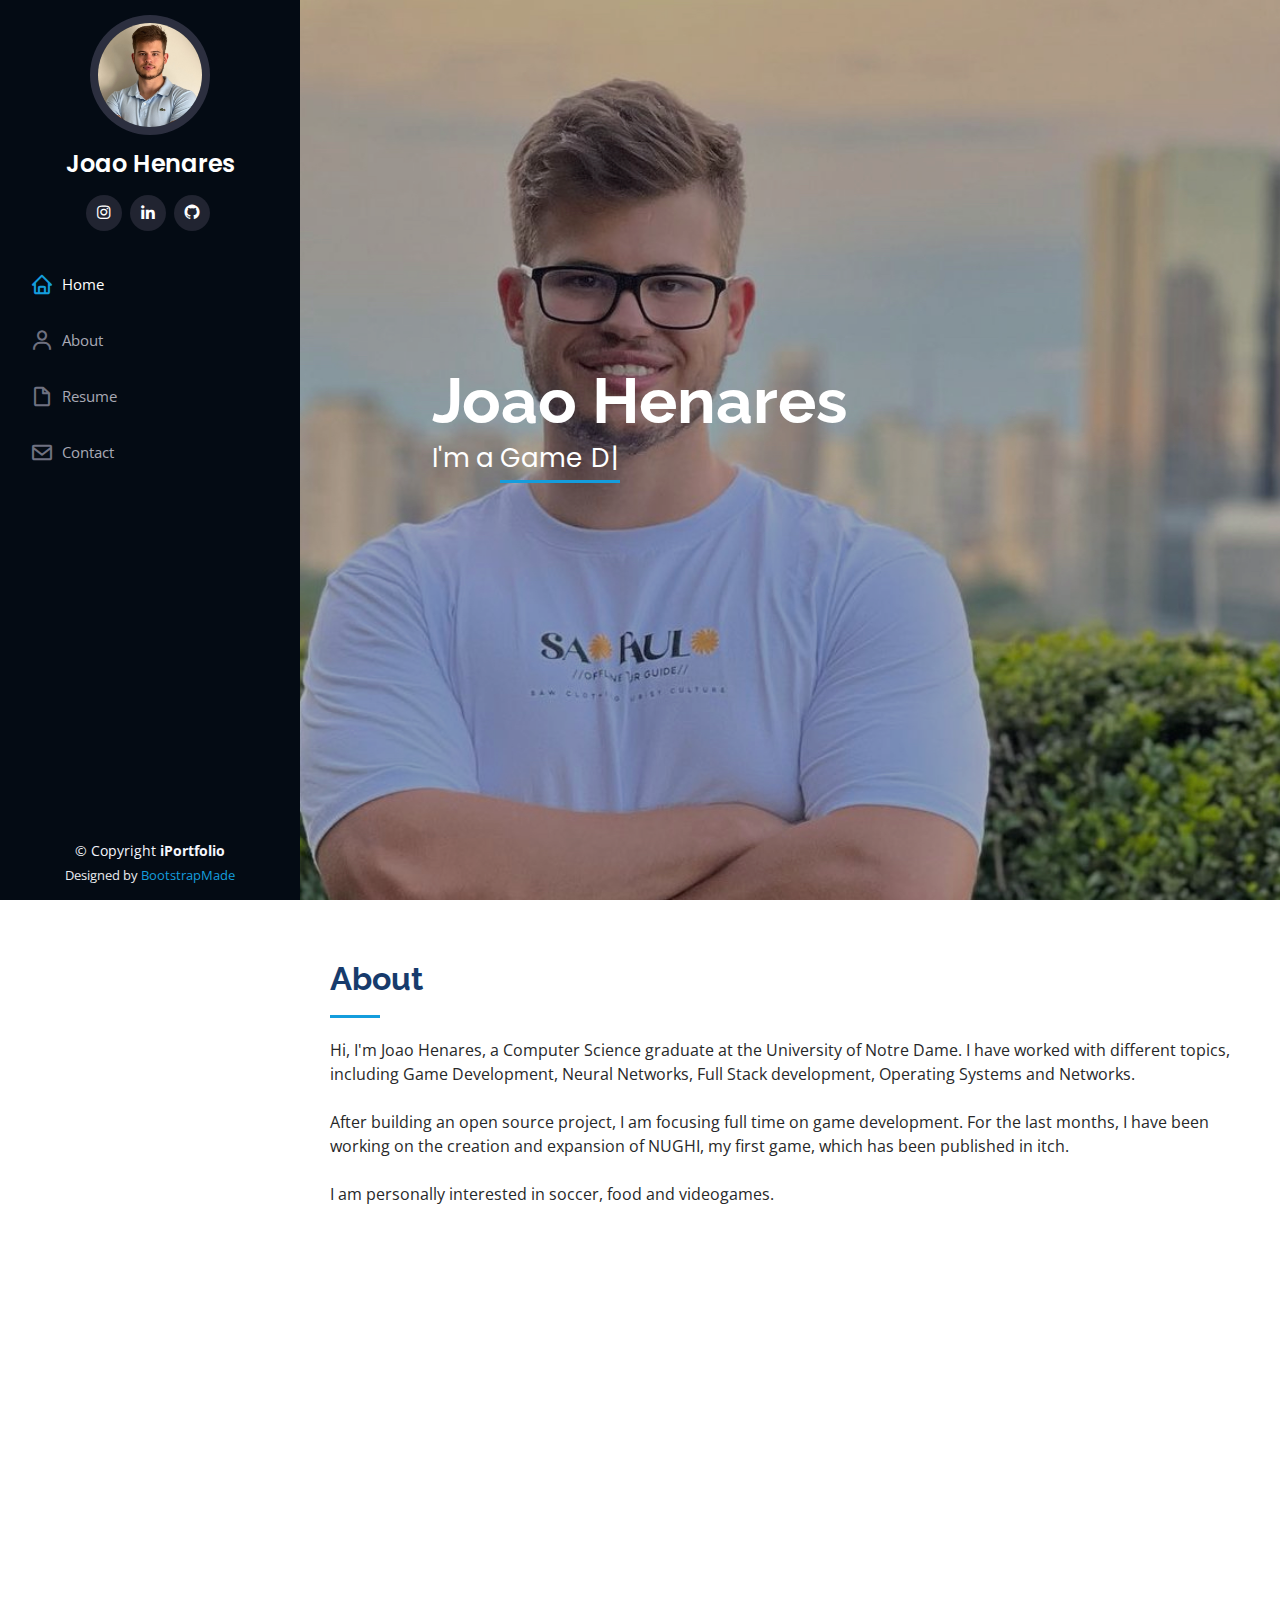
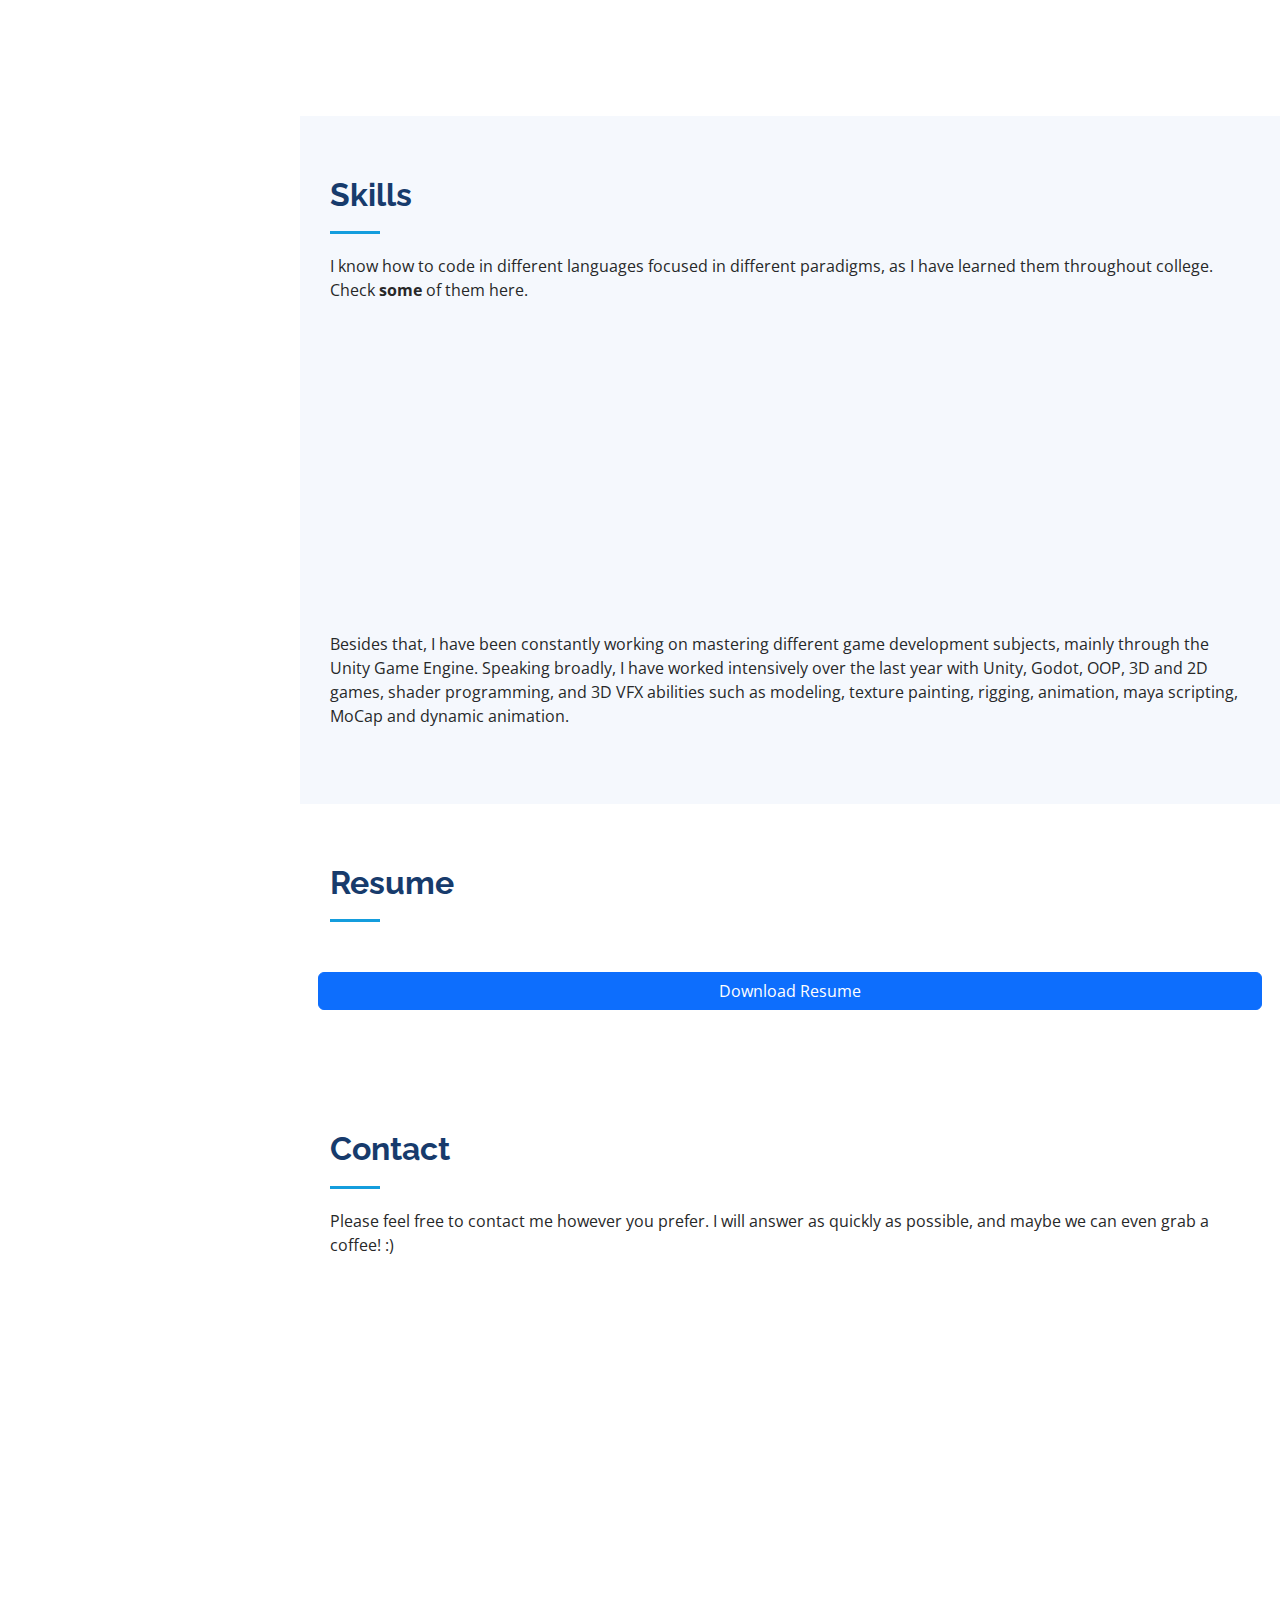
<file: index.html>
<!DOCTYPE html>
<html lang="en">
  <head>
    <meta charset="utf-8" />
    <meta content="width=device-width, initial-scale=1.0" name="viewport" />

    <title>Joao Henares Webpage</title>
    <meta content="" name="description" />
    <meta content="" name="keywords" />

    <!-- Favicons -->
    <link href="assets/img/favicon.png" rel="icon" />
    <link href="assets/img/apple-touch-icon.png" rel="apple-touch-icon" />

    <!-- Google Fonts -->
    <link
      href="https://fonts.googleapis.com/css?family=Open+Sans:300,300i,400,400i,600,600i,700,700i|Raleway:300,300i,400,400i,500,500i,600,600i,700,700i|Poppins:300,300i,400,400i,500,500i,600,600i,700,700i"
      rel="stylesheet"
    />

    <!-- Vendor CSS Files -->
    <link href="assets/vendor/aos/aos.css" rel="stylesheet" />
    <link
      href="assets/vendor/bootstrap/css/bootstrap.min.css"
      rel="stylesheet"
    />
    <link
      href="assets/vendor/bootstrap-icons/bootstrap-icons.css"
      rel="stylesheet"
    />
    <link href="assets/vendor/boxicons/css/boxicons.min.css" rel="stylesheet" />
    <link
      href="assets/vendor/glightbox/css/glightbox.min.css"
      rel="stylesheet"
    />
    <link href="assets/vendor/swiper/swiper-bundle.min.css" rel="stylesheet" />

    <!-- Template Main CSS File -->
    <link href="assets/css/style.css" rel="stylesheet" />

    <!-- =======================================================
  * Template Name: iPortfolio
  * Updated: Jan 09 2024 with Bootstrap v5.3.2
  * Template URL: https://bootstrapmade.com/iportfolio-bootstrap-portfolio-websites-template/
  * Author: BootstrapMade.com
  * License: https://bootstrapmade.com/license/
  ======================================================== -->
  </head>

  <body>
    <!-- ======= Mobile nav toggle button ======= -->
    <i class="bi bi-list mobile-nav-toggle d-xl-none"></i>

    <!-- ======= Header ======= -->
    <header id="header">
      <div class="d-flex flex-column">
        <div class="profile">
          <img
            src="assets/img/profile-img.jpeg"
            alt=""
            class="img-fluid rounded-circle"
          />
          <h1 class="text-light"><a href="index.html">Joao Henares</a></h1>
          <div class="social-links mt-3 text-center">
            <a href="https://www.instagram.com/jvphenares/" class="instagram"
              ><i class="bx bxl-instagram"></i
            ></a>
            <a
              href="https://www.linkedin.com/in/joao-henares-61083a1b4/"
              class="linkedin"
              ><i class="bx bxl-linkedin"></i
            ></a>
            <a href="https://github.com/jpireshe" class="github"
              ><i class="bx bxl-github"></i
            ></a>
          </div>
        </div>

        <nav id="navbar" class="nav-menu navbar">
          <ul>
            <li>
              <a href="#hero" class="nav-link scrollto active"
                ><i class="bx bx-home"></i> <span>Home</span></a
              >
            </li>
            <li>
              <a href="#about" class="nav-link scrollto"
                ><i class="bx bx-user"></i> <span>About</span></a
              >
            </li>
            <li>
              <a href="#resume" class="nav-link scrollto"
                ><i class="bx bx-file-blank"></i> <span>Resume</span></a
              >
            </li>
            <li>
              <a href="#contact" class="nav-link scrollto"
                ><i class="bx bx-envelope"></i> <span>Contact</span></a
              >
            </li>
          </ul>
        </nav>
        <!-- .nav-menu -->
      </div>
    </header>
    <!-- End Header -->

    <!-- ======= Hero Section ======= -->
    <section
      id="hero"
      class="d-flex flex-column justify-content-center align-items-center"
    >
      <div class="hero-container" data-aos="fade-in">
        <h1>Joao Henares</h1>
        <p>
          I'm a
          <span
            class="typed"
            data-typed-items="Game Developer, AI Engineer, Software Engineer, Full Stack Developer Computer Science grad"
          ></span>
        </p>
      </div>
    </section>
    <!-- End Hero -->

    <main id="main">
      <!-- ======= About Section ======= -->
      <section id="about" class="about">
        <div class="container">
          <div class="section-title">
            <h2>About</h2>
            <p>
              Hi, I'm Joao Henares, a Computer Science graduate at the University of Notre Dame. I have worked with different topics, 
              including Game Development, Neural Networks, Full Stack development, Operating Systems and Networks.
              <br /><br />
              After building an open source project, I am focusing full time on game development.
              For the last months, I have been working on the creation and expansion of NUGHI, my 
              first game, which has been published in itch.
              <br /><br />
              I am personally interested in soccer, food and videogames.
            </p>
          </div>

          <div class="row">
            <div class="col-lg-4" data-aos="fade-right">
              <img src="assets/img/profile-img.jpeg" class="img-fluid" alt="" />
            </div>
            <div class="col-lg-8 pt-4 pt-lg-0 content" data-aos="fade-left">
              <h3>Game Developer.</h3>
              <p class="fst-italic">
                I am very ecletic, and I have worked with several technologies
                and themes troughout my internships.
              </p>
              <div class="row">
                <div class="col-lg-6">
                  <ul>
                    <li>
                      <i class="bi bi-chevron-right"></i>
                      <strong>Birthday:</strong> <span>November 21, 2001</span>
                    </li>
                    <li>
                      <i class="bi bi-chevron-right"></i>
                      <strong>Website:</strong>
                      <span>jpireshe.github.io/portfolio</span>
                    </li>
                    <li>
                      <i class="bi bi-chevron-right"></i>
                      <strong>Phone (USA):</strong>
                      <span>+1 (574) 302-7080</span>
                    </li>
                    <li>
                      <i class="bi bi-chevron-right"></i>
                      <strong>Phone (Brazil):</strong>
                      <span>+55 (11) 95078-7808</span>
                    </li>
                    <li>
                      <i class="bi bi-chevron-right"></i>
                      <strong>Cities:</strong>
                      <span>South Bend, IN (USA) and São Paulo (Brazil).</span>
                    </li>
                  </ul>
                </div>
                <div class="col-lg-6">
                  <ul>
                    <li>
                      <i class="bi bi-chevron-right"></i> <strong>Age:</strong>
                      <span>22</span>
                    </li>
                    <li>
                      <i class="bi bi-chevron-right"></i>
                      <strong>Degree:</strong>
                      <span>B.S. Computer Science</span>
                    </li>
                    <li>
                      <i class="bi bi-chevron-right"></i>
                      <strong>Email:</strong>
                      <span>jvphenares@gmail.com</span>
                    </li>
                    <li>
                      <i class="bi bi-chevron-right"></i>
                      <strong>Freelance:</strong> <span>Available</span>
                    </li>
                  </ul>
                </div>
              </div>
              <p>
                After growing personally and technically in two internships, I
                decided to try my shot at my true passion: Game Development.
              </p>
            </div>
          </div>
        </div>
      </section>
      <!-- End About Section -->

      <!-- ======= Skills Section ======= -->
      <section id="skills" class="skills section-bg">
        <div class="container">
          <div class="section-title">
            <h2>Skills</h2>
            <p>
              I know how to code in different languages focused in different
              paradigms, as I have learned them throughout college. Check
              <b>some</b>
              of them here.
            </p>
          </div>

          <div class="row skills-content">
            <div class="col-lg-6" data-aos="fade-up">
              <div class="progress">
                <span class="skill">Python <i class="val">100%</i></span>
                <div class="progress-bar-wrap">
                  <div
                    class="progress-bar"
                    role="progressbar"
                    aria-valuenow="100"
                    aria-valuemin="0"
                    aria-valuemax="100"
                  ></div>
                </div>
              </div>

              <div class="progress">
                <span class="skill">HTML <i class="val">90%</i></span>
                <div class="progress-bar-wrap">
                  <div
                    class="progress-bar"
                    role="progressbar"
                    aria-valuenow="90"
                    aria-valuemin="0"
                    aria-valuemax="100"
                  ></div>
                </div>
              </div>

              <div class="progress">
                <span class="skill">CSS <i class="val">90%</i></span>
                <div class="progress-bar-wrap">
                  <div
                    class="progress-bar"
                    role="progressbar"
                    aria-valuenow="90"
                    aria-valuemin="0"
                    aria-valuemax="100"
                  ></div>
                </div>
              </div>

              <div class="progress">
                <span class="skill">JavaScript <i class="val">80%</i></span>
                <div class="progress-bar-wrap">
                  <div
                    class="progress-bar"
                    role="progressbar"
                    aria-valuenow="80"
                    aria-valuemin="0"
                    aria-valuemax="100"
                  ></div>
                </div>
              </div>

              <div class="progress">
                <span class="skill">Typescript <i class="val">85%</i></span>
                <div class="progress-bar-wrap">
                  <div
                    class="progress-bar"
                    role="progressbar"
                    aria-valuenow="85"
                    aria-valuemin="0"
                    aria-valuemax="100"
                  ></div>
                </div>
              </div>
            </div>

            <div class="col-lg-6" data-aos="fade-up" data-aos-delay="100">
              <div class="progress">
                <span class="skill">C <i class="val">100%</i></span>
                <div class="progress-bar-wrap">
                  <div
                    class="progress-bar"
                    role="progressbar"
                    aria-valuenow="100"
                    aria-valuemin="0"
                    aria-valuemax="100"
                  ></div>
                </div>
              </div>

              <div class="progress">
                <span class="skill">Golang <i class="val">95%</i></span>
                <div class="progress-bar-wrap">
                  <div
                    class="progress-bar"
                    role="progressbar"
                    aria-valuenow="95"
                    aria-valuemin="0"
                    aria-valuemax="100"
                  ></div>
                </div>
              </div>

              <div class="progress">
                <span class="skill">C++ <i class="val">80%</i></span>
                <div class="progress-bar-wrap">
                  <div
                    class="progress-bar"
                    role="progressbar"
                    aria-valuenow="80"
                    aria-valuemin="0"
                    aria-valuemax="100"
                  ></div>
                </div>
              </div>

              <div class="progress">
                <span class="skill">C# <i class="val">70%</i></span>
                <div class="progress-bar-wrap">
                  <div
                    class="progress-bar"
                    role="progressbar"
                    aria-valuenow="70"
                    aria-valuemin="0"
                    aria-valuemax="100"
                  ></div>
                </div>
              </div>

              <div class="progress">
                <span class="skill">SQL <i class="val">90%</i></span>
                <div class="progress-bar-wrap">
                  <div
                    class="progress-bar"
                    role="progressbar"
                    aria-valuenow="90"
                    aria-valuemin="0"
                    aria-valuemax="100"
                  ></div>
                </div>
              </div>
            </div>
          </div>

          <p>
            Besides that, I have been constantly working on mastering different game development subjects, mainly through the Unity
            Game Engine. 

            Speaking broadly, I have worked intensively over the last year with Unity, Godot, OOP, 3D and 2D games, shader programming, 
            and 3D VFX abilities such as modeling, texture painting, rigging, animation, maya scripting, MoCap and dynamic animation. 
          </p>
        </div>
      </section>
      <!-- End Skills Section -->

      <!-- ======= Resume Section ======= -->
      <section id="resume" class="resume">
        <div class="container">
          <div class="section-title">
            <h2>Resume</h2>
          </div>

          <div class="row">
            <a
              href="resume.pdf"
              class="btn btn-primary"
              >Download Resume
              </a
            >
          </div>
        </div>
      </section>
      <!-- End Resume Section -->

      <!-- ======= Contact Section ======= -->
      <section id="contact" class="contact">
        <div class="container">
          <div class="section-title">
            <h2>Contact</h2>
            <p>
              Please feel free to contact me however you prefer. I will answer
              as quickly as possible, and maybe we can even grab a coffee! :)
            </p>
          </div>

          <div class="row" data-aos="fade-in">
            <div class="col-lg-5 d-flex align-items-stretch">
              <div class="info">
                <div class="address">
                  <i class="bi bi-geo-alt"></i>
                  <h4>Location:</h4>
                  <p>100 Duncan Student Center, Notre Dame, IN 46556</p>
                </div>

                <div class="email">
                  <i class="bi bi-envelope"></i>
                  <h4>Email:</h4>
                  <p>jvphenares@gmail.com</p>
                </div>

                <div class="phone">
                  <i class="bi bi-phone"></i>
                  <h4>Call:</h4>
                  <p>+1 (574) 302-7080 (USA)</p>
                  <p>+55 (11) 95078-7808 (Brazil)</p>
                </div>

                <iframe
                  src="https://maps.google.com/maps?width=100%25&amp;height=600&amp;hl=en&amp;q=100%20Duncan%20Student%20Center+(Joao%20Henares)&amp;t=&amp;z=14&amp;ie=UTF8&amp;iwloc=B&amp;output=embed"
                  frameborder="0"
                  style="border: 0; width: 100%; height: 290px"
                  allowfullscreen
                ></iframe>
              </div>
            </div>
          </div>
        </div>
      </section>
      <!-- End Contact Section -->
    </main>
    <!-- End #main -->

    <!-- ======= Footer ======= -->
    <footer id="footer">
      <div class="container">
        <div class="copyright">
          &copy; Copyright <strong><span>iPortfolio</span></strong>
        </div>
        <div class="credits">
          <!-- All the links in the footer should remain intact. -->
          <!-- You can delete the links only if you purchased the pro version. -->
          <!-- Licensing information: https://bootstrapmade.com/license/ -->
          <!-- Purchase the pro version with working PHP/AJAX contact form: https://bootstrapmade.com/iportfolio-bootstrap-portfolio-websites-template/ -->
          Designed by <a href="https://bootstrapmade.com/">BootstrapMade</a>
        </div>
      </div>
    </footer>
    <!-- End  Footer -->

    <a
      href="#"
      class="back-to-top d-flex align-items-center justify-content-center"
      ><i class="bi bi-arrow-up-short"></i
    ></a>

    <!-- Vendor JS Files -->
    <script src="assets/vendor/purecounter/purecounter_vanilla.js"></script>
    <script src="assets/vendor/aos/aos.js"></script>
    <script src="assets/vendor/bootstrap/js/bootstrap.bundle.min.js"></script>
    <script src="assets/vendor/glightbox/js/glightbox.min.js"></script>
    <script src="assets/vendor/isotope-layout/isotope.pkgd.min.js"></script>
    <script src="assets/vendor/swiper/swiper-bundle.min.js"></script>
    <script src="assets/vendor/typed.js/typed.umd.js"></script>
    <script src="assets/vendor/waypoints/noframework.waypoints.js"></script>
    <script src="assets/vendor/php-email-form/validate.js"></script>

    <!-- Template Main JS File -->
    <script src="assets/js/main.js"></script>
  </body>
</html>
</file>
<file: assets/css/style.css>
/**
* Template Name: iPortfolio
* Updated: Jan 09 2024 with Bootstrap v5.3.2
* Template URL: https://bootstrapmade.com/iportfolio-bootstrap-portfolio-websites-template/
* Author: BootstrapMade.com
* License: https://bootstrapmade.com/license/
*/

/*--------------------------------------------------------------
# General
--------------------------------------------------------------*/
body {
  font-family: "Open Sans", sans-serif;
  color: #272829;
}

a {
  color: #149ddd;
  text-decoration: none;
}

a:hover {
  color: #37b3ed;
  text-decoration: none;
}

h1,
h2,
h3,
h4,
h5,
h6 {
  font-family: "Raleway", sans-serif;
}

/*--------------------------------------------------------------
# Back to top button
--------------------------------------------------------------*/
.back-to-top {
  position: fixed;
  visibility: hidden;
  opacity: 0;
  right: 15px;
  bottom: 15px;
  z-index: 996;
  background: #149ddd;
  width: 40px;
  height: 40px;
  border-radius: 50px;
  transition: all 0.4s;
}

.back-to-top i {
  font-size: 28px;
  color: #fff;
  line-height: 0;
}

.back-to-top:hover {
  background: #2eafec;
  color: #fff;
}

.back-to-top.active {
  visibility: visible;
  opacity: 1;
}

/*--------------------------------------------------------------
# Header
--------------------------------------------------------------*/
#header {
  position: fixed;
  top: 0;
  left: 0;
  bottom: 0;
  width: 300px;
  transition: all ease-in-out 0.5s;
  z-index: 9997;
  transition: all 0.5s;
  padding: 0 15px;
  background: #040b14;
  overflow-y: auto;
}

#header .profile img {
  margin: 15px auto;
  display: block;
  width: 120px;
  border: 8px solid #2c2f3f;
}

#header .profile h1 {
  font-size: 24px;
  margin: 0;
  padding: 0;
  font-weight: 600;
  -moz-text-align-last: center;
  text-align-last: center;
  font-family: "Poppins", sans-serif;
}

#header .profile h1 a,
#header .profile h1 a:hover {
  color: #fff;
  text-decoration: none;
}

#header .profile .social-links a {
  font-size: 18px;
  display: inline-block;
  background: #212431;
  color: #fff;
  line-height: 1;
  padding: 8px 0;
  margin-right: 4px;
  border-radius: 50%;
  text-align: center;
  width: 36px;
  height: 36px;
  transition: 0.3s;
}

#header .profile .social-links a:hover {
  background: #149ddd;
  color: #fff;
  text-decoration: none;
}

#main {
  margin-left: 300px;
}

.container,
.container-fluid {
  padding-left: 30px;
  padding-right: 30px;
}

@media (max-width: 1199px) {
  #header {
    left: -300px;
  }

  #main {
    margin-left: 0;
  }

  .container,
  .container-fluid {
    padding-left: 12px;
    padding-right: 12px;
  }
}

/*--------------------------------------------------------------
# Navigation Menu
--------------------------------------------------------------*/
/* Desktop Navigation */
.nav-menu {
  padding: 30px 0 0 0;
}

.nav-menu * {
  margin: 0;
  padding: 0;
  list-style: none;
}

.nav-menu>ul>li {
  position: relative;
  white-space: nowrap;
}

.nav-menu a,
.nav-menu a:focus {
  display: flex;
  align-items: center;
  color: #a8a9b4;
  padding: 12px 15px;
  margin-bottom: 8px;
  transition: 0.3s;
  font-size: 15px;
}

.nav-menu a i,
.nav-menu a:focus i {
  font-size: 24px;
  padding-right: 8px;
  color: #6f7180;
}

.nav-menu a:hover,
.nav-menu .active,
.nav-menu .active:focus,
.nav-menu li:hover>a {
  text-decoration: none;
  color: #fff;
}

.nav-menu a:hover i,
.nav-menu .active i,
.nav-menu .active:focus i,
.nav-menu li:hover>a i {
  color: #149ddd;
}

/* Mobile Navigation */
.mobile-nav-toggle {
  position: fixed;
  right: 15px;
  top: 15px;
  z-index: 9998;
  border: 0;
  font-size: 24px;
  transition: all 0.4s;
  outline: none !important;
  background-color: #149ddd;
  color: #fff;
  width: 40px;
  height: 40px;
  display: inline-flex;
  align-items: center;
  justify-content: center;
  line-height: 0;
  border-radius: 50px;
  cursor: pointer;
}

.mobile-nav-active {
  overflow: hidden;
}

.mobile-nav-active #header {
  left: 0;
}

/*--------------------------------------------------------------
# Hero Section
--------------------------------------------------------------*/
#hero {
  width: 100%;
  height: 100vh;
  background: url("../img/hero-bg.jpg") top center;
  background-size: cover;
}

#hero:before {
  content: "";
  background: rgba(5, 13, 24, 0.3);
  position: absolute;
  bottom: 0;
  top: 0;
  left: 0;
  right: 0;
  z-index: 1;
}

#hero .hero-container {
  position: relative;
  z-index: 2;
  min-width: 300px;
}

#hero h1 {
  margin: 0 0 10px 0;
  font-size: 64px;
  font-weight: 700;
  line-height: 56px;
  color: #fff;
}

#hero p {
  color: #fff;
  margin-bottom: 50px;
  font-size: 26px;
  font-family: "Poppins", sans-serif;
}

#hero p span {
  color: #fff;
  padding-bottom: 4px;
  letter-spacing: 1px;
  border-bottom: 3px solid #149ddd;
}

@media (min-width: 1024px) {
  #hero {
    background-attachment: fixed;
  }
}

@media (max-width: 768px) {
  #hero h1 {
    font-size: 28px;
    line-height: 36px;
  }

  #hero h2 {
    font-size: 18px;
    line-height: 24px;
    margin-bottom: 30px;
  }
}

/*--------------------------------------------------------------
# Sections General
--------------------------------------------------------------*/
section {
  padding: 60px 0;
  overflow: hidden;
}

.section-bg {
  background: #f5f8fd;
}

.section-title {
  padding-bottom: 30px;
}

.section-title h2 {
  font-size: 32px;
  font-weight: bold;
  margin-bottom: 20px;
  padding-bottom: 20px;
  position: relative;
  color: #173b6c;
}

.section-title h2::after {
  content: "";
  position: absolute;
  display: block;
  width: 50px;
  height: 3px;
  background: #149ddd;
  bottom: 0;
  left: 0;
}

.section-title p {
  margin-bottom: 0;
}

/*--------------------------------------------------------------
# About
--------------------------------------------------------------*/
.about .content h3 {
  font-weight: 700;
  font-size: 26px;
  color: #173b6c;
}

.about .content ul {
  list-style: none;
  padding: 0;
}

.about .content ul li {
  margin-bottom: 20px;
  display: flex;
  align-items: center;
}

.about .content ul strong {
  margin-right: 10px;
}

.about .content ul i {
  font-size: 16px;
  margin-right: 5px;
  color: #149ddd;
  line-height: 0;
}

.about .content p:last-child {
  margin-bottom: 0;
}

/*--------------------------------------------------------------
# Facts
--------------------------------------------------------------*/
.facts {
  padding-bottom: 30px;
}

.facts .count-box {
  padding: 30px;
  width: 100%;
}

.facts .count-box i {
  display: block;
  font-size: 44px;
  color: #149ddd;
  float: left;
  line-height: 0;
}

.facts .count-box span {
  font-size: 48px;
  line-height: 40px;
  display: block;
  font-weight: 700;
  color: #050d18;
  margin-left: 60px;
}

.facts .count-box p {
  padding: 15px 0 0 0;
  margin: 0 0 0 60px;
  font-family: "Raleway", sans-serif;
  font-size: 14px;
  color: #122f57;
}

.facts .count-box a {
  font-weight: 600;
  display: block;
  margin-top: 20px;
  color: #122f57;
  font-size: 15px;
  font-family: "Poppins", sans-serif;
  transition: ease-in-out 0.3s;
}

.facts .count-box a:hover {
  color: #1f5297;
}

/*--------------------------------------------------------------
# Akills
--------------------------------------------------------------*/
.skills .progress {
  height: 60px;
  display: block;
  background: none;
  border-radius: 0;
}

.skills .progress .skill {
  padding: 0;
  margin: 0 0 6px 0;
  text-transform: uppercase;
  display: block;
  font-weight: 600;
  font-family: "Poppins", sans-serif;
  color: #050d18;
}

.skills .progress .skill .val {
  float: right;
  font-style: normal;
}

.skills .progress-bar-wrap {
  background: #dce8f8;
  height: 10px;
}

.skills .progress-bar {
  width: 1px;
  height: 10px;
  transition: 0.9s;
  background-color: #149ddd;
}

/*--------------------------------------------------------------
# Resume
--------------------------------------------------------------*/
.resume .resume-title {
  font-size: 26px;
  font-weight: 700;
  margin-top: 20px;
  margin-bottom: 20px;
  color: #050d18;
}

.resume .resume-item {
  padding: 0 0 20px 20px;
  margin-top: -2px;
  border-left: 2px solid #1f5297;
  position: relative;
}

.resume .resume-item h4 {
  line-height: 18px;
  font-size: 18px;
  font-weight: 600;
  text-transform: uppercase;
  font-family: "Poppins", sans-serif;
  color: #050d18;
  margin-bottom: 10px;
}

.resume .resume-item h5 {
  font-size: 16px;
  background: #e4edf9;
  padding: 5px 15px;
  display: inline-block;
  font-weight: 600;
  margin-bottom: 10px;
}

.resume .resume-item ul {
  padding-left: 20px;
}

.resume .resume-item ul li {
  padding-bottom: 10px;
}

.resume .resume-item:last-child {
  padding-bottom: 0;
}

.resume .resume-item::before {
  content: "";
  position: absolute;
  width: 16px;
  height: 16px;
  border-radius: 50px;
  left: -9px;
  top: 0;
  background: #fff;
  border: 2px solid #1f5297;
}

/*--------------------------------------------------------------
# Portfolio
--------------------------------------------------------------*/
.portfolio .portfolio-item {
  margin-bottom: 30px;
}

.portfolio #portfolio-flters {
  padding: 0;
  margin: 0 auto 35px auto;
  list-style: none;
  text-align: center;
  background: #fff;
  border-radius: 50px;
  padding: 2px 15px;
}

.portfolio #portfolio-flters li {
  cursor: pointer;
  display: inline-block;
  padding: 10px 15px 8px 15px;
  font-size: 14px;
  font-weight: 600;
  line-height: 1;
  text-transform: uppercase;
  color: #272829;
  margin-bottom: 5px;
  transition: all 0.3s ease-in-out;
}

.portfolio #portfolio-flters li:hover,
.portfolio #portfolio-flters li.filter-active {
  color: #149ddd;
}

.portfolio #portfolio-flters li:last-child {
  margin-right: 0;
}

.portfolio .portfolio-wrap {
  transition: 0.3s;
  position: relative;
  overflow: hidden;
  z-index: 1;
}

.portfolio .portfolio-wrap::before {
  content: "";
  background: rgba(255, 255, 255, 0.5);
  position: absolute;
  left: 0;
  right: 0;
  top: 0;
  bottom: 0;
  transition: all ease-in-out 0.3s;
  z-index: 2;
  opacity: 0;
}

.portfolio .portfolio-wrap .portfolio-links {
  opacity: 1;
  left: 0;
  right: 0;
  bottom: -60px;
  z-index: 3;
  position: absolute;
  transition: all ease-in-out 0.3s;
  display: flex;
  justify-content: center;
}

.portfolio .portfolio-wrap .portfolio-links a {
  color: #fff;
  font-size: 28px;
  text-align: center;
  background: rgba(20, 157, 221, 0.75);
  transition: 0.3s;
  width: 50%;
}

.portfolio .portfolio-wrap .portfolio-links a:hover {
  background: rgba(20, 157, 221, 0.95);
}

.portfolio .portfolio-wrap .portfolio-links a+a {
  border-left: 1px solid #37b3ed;
}

.portfolio .portfolio-wrap:hover::before {
  top: 0;
  left: 0;
  right: 0;
  bottom: 0;
  opacity: 1;
}

.portfolio .portfolio-wrap:hover .portfolio-links {
  opacity: 1;
  bottom: 0;
}

/*--------------------------------------------------------------
# Portfolio Details
--------------------------------------------------------------*/
.portfolio-details {
  padding-top: 40px;
}

.portfolio-details .portfolio-details-slider img {
  width: 100%;
}

.portfolio-details .portfolio-details-slider .swiper-pagination {
  margin-top: 20px;
  position: relative;
}

.portfolio-details .portfolio-details-slider .swiper-pagination .swiper-pagination-bullet {
  width: 12px;
  height: 12px;
  background-color: #fff;
  opacity: 1;
  border: 1px solid #149ddd;
}

.portfolio-details .portfolio-details-slider .swiper-pagination .swiper-pagination-bullet-active {
  background-color: #149ddd;
}

.portfolio-details .portfolio-info {
  padding: 30px;
  box-shadow: 0px 0 30px rgba(5, 13, 24, 0.08);
}

.portfolio-details .portfolio-info h3 {
  font-size: 22px;
  font-weight: 700;
  margin-bottom: 20px;
  padding-bottom: 20px;
  border-bottom: 1px solid #eee;
}

.portfolio-details .portfolio-info ul {
  list-style: none;
  padding: 0;
  font-size: 15px;
}

.portfolio-details .portfolio-info ul li+li {
  margin-top: 10px;
}

.portfolio-details .portfolio-description {
  padding-top: 30px;
}

.portfolio-details .portfolio-description h2 {
  font-size: 26px;
  font-weight: 700;
  margin-bottom: 20px;
}

.portfolio-details .portfolio-description p {
  padding: 0;
}

/*--------------------------------------------------------------
# Services
--------------------------------------------------------------*/
.services .icon-box {
  margin-bottom: 20px;
}

.services .icon {
  float: left;
  display: flex;
  align-items: center;
  justify-content: center;
  width: 54px;
  height: 54px;
  background: #149ddd;
  border-radius: 50%;
  transition: 0.5s;
  border: 1px solid #149ddd;
}

.services .icon i {
  color: #fff;
  font-size: 24px;
  line-height: 0;
}

.services .icon-box:hover .icon {
  background: #fff;
}

.services .icon-box:hover .icon i {
  color: #149ddd;
}

.services .title {
  margin-left: 80px;
  font-weight: 700;
  margin-bottom: 15px;
  font-size: 18px;
}

.services .title a {
  color: #343a40;
}

.services .title a:hover {
  color: #149ddd;
}

.services .description {
  margin-left: 80px;
  line-height: 24px;
  font-size: 14px;
}

/*--------------------------------------------------------------
# Testimonials
--------------------------------------------------------------*/
.testimonials .testimonials-carousel,
.testimonials .testimonials-slider {
  overflow: hidden;
}

.testimonials .testimonial-item {
  box-sizing: content-box;
  text-align: center;
  min-height: 320px;
}

.testimonials .testimonial-item .testimonial-img {
  width: 90px;
  border-radius: 50%;
  margin: 0 auto;
}

.testimonials .testimonial-item h3 {
  font-size: 18px;
  font-weight: bold;
  margin: 10px 0 5px 0;
  color: #111;
}

.testimonials .testimonial-item h4 {
  font-size: 14px;
  color: #999;
  margin: 0;
}

.testimonials .testimonial-item .quote-icon-left,
.testimonials .testimonial-item .quote-icon-right {
  color: #c3e8fa;
  font-size: 26px;
}

.testimonials .testimonial-item .quote-icon-left {
  display: inline-block;
  left: -5px;
  position: relative;
}

.testimonials .testimonial-item .quote-icon-right {
  display: inline-block;
  right: -5px;
  position: relative;
  top: 10px;
}

.testimonials .testimonial-item p {
  font-style: italic;
  margin: 0 15px 15px 15px;
  padding: 20px;
  background: #fff;
  position: relative;
  margin-bottom: 35px;
  border-radius: 6px;
  box-shadow: 0px 2px 15px rgba(0, 0, 0, 0.1);
}

.testimonials .testimonial-item p::after {
  content: "";
  width: 0;
  height: 0;
  border-top: 20px solid #fff;
  border-right: 20px solid transparent;
  border-left: 20px solid transparent;
  position: absolute;
  bottom: -20px;
  left: calc(50% - 20px);
}

.testimonials .swiper-pagination {
  margin-top: 20px;
  position: relative;
}

.testimonials .swiper-pagination .swiper-pagination-bullet {
  width: 12px;
  height: 12px;
  background-color: #fff;
  opacity: 1;
  border: 1px solid #149ddd;
}

.testimonials .swiper-pagination .swiper-pagination-bullet-active {
  background-color: #149ddd;
}

/*--------------------------------------------------------------
# Contact
--------------------------------------------------------------*/
.contact {
  padding-bottom: 130px;
}

.contact .info {
  padding: 30px;
  background: #fff;
  width: 100%;
  box-shadow: 0 0 24px 0 rgba(0, 0, 0, 0.12);
}

.contact .info i {
  font-size: 20px;
  color: #149ddd;
  float: left;
  width: 44px;
  height: 44px;
  background: #dff3fc;
  display: flex;
  justify-content: center;
  align-items: center;
  border-radius: 50px;
  transition: all 0.3s ease-in-out;
}

.contact .info h4 {
  padding: 0 0 0 60px;
  font-size: 22px;
  font-weight: 600;
  margin-bottom: 5px;
  color: #050d18;
}

.contact .info p {
  padding: 0 0 10px 60px;
  margin-bottom: 20px;
  font-size: 14px;
  color: #173b6c;
}

.contact .info .email p {
  padding-top: 5px;
}

.contact .info .social-links {
  padding-left: 60px;
}

.contact .info .social-links a {
  font-size: 18px;
  display: inline-block;
  background: #333;
  color: #fff;
  line-height: 1;
  padding: 8px 0;
  border-radius: 50%;
  text-align: center;
  width: 36px;
  height: 36px;
  transition: 0.3s;
  margin-right: 10px;
}

.contact .info .social-links a:hover {
  background: #149ddd;
  color: #fff;
}

.contact .info .email:hover i,
.contact .info .address:hover i,
.contact .info .phone:hover i {
  background: #149ddd;
  color: #fff;
}

.contact .php-email-form {
  width: 100%;
  padding: 30px;
  background: #fff;
  box-shadow: 0 0 24px 0 rgba(0, 0, 0, 0.12);
}

.contact .php-email-form .form-group {
  padding-bottom: 8px;
}

.contact .php-email-form .validate {
  display: none;
  color: red;
  margin: 0 0 15px 0;
  font-weight: 400;
  font-size: 13px;
}

.contact .php-email-form .error-message {
  display: none;
  color: #fff;
  background: #ed3c0d;
  text-align: left;
  padding: 15px;
  font-weight: 600;
}

.contact .php-email-form .error-message br+br {
  margin-top: 25px;
}

.contact .php-email-form .sent-message {
  display: none;
  color: #fff;
  background: #18d26e;
  text-align: center;
  padding: 15px;
  font-weight: 600;
}

.contact .php-email-form .loading {
  display: none;
  background: #fff;
  text-align: center;
  padding: 15px;
}

.contact .php-email-form .loading:before {
  content: "";
  display: inline-block;
  border-radius: 50%;
  width: 24px;
  height: 24px;
  margin: 0 10px -6px 0;
  border: 3px solid #18d26e;
  border-top-color: #eee;
  animation: animate-loading 1s linear infinite;
}

.contact .php-email-form .form-group {
  margin-bottom: 15px;
}

.contact .php-email-form label {
  padding-bottom: 8px;
}

.contact .php-email-form input,
.contact .php-email-form textarea {
  border-radius: 0;
  box-shadow: none;
  font-size: 14px;
}

.contact .php-email-form input {
  height: 44px;
}

.contact .php-email-form textarea {
  padding: 10px 15px;
}

.contact .php-email-form button[type=submit] {
  background: #149ddd;
  border: 0;
  padding: 10px 24px;
  color: #fff;
  transition: 0.4s;
  border-radius: 4px;
}

.contact .php-email-form button[type=submit]:hover {
  background: #37b3ed;
}

@keyframes animate-loading {
  0% {
    transform: rotate(0deg);
  }

  100% {
    transform: rotate(360deg);
  }
}

/*--------------------------------------------------------------
# Breadcrumbs
--------------------------------------------------------------*/
.breadcrumbs {
  padding: 20px 0;
  background: #f9f9f9;
}

.breadcrumbs h2 {
  font-size: 26px;
  font-weight: 300;
}

.breadcrumbs ol {
  display: flex;
  flex-wrap: wrap;
  list-style: none;
  padding: 0;
  margin: 0;
  font-size: 15px;
}

.breadcrumbs ol li+li {
  padding-left: 10px;
}

.breadcrumbs ol li+li::before {
  display: inline-block;
  padding-right: 10px;
  color: #0e2442;
  content: "/";
}

@media (max-width: 768px) {
  .breadcrumbs .d-flex {
    display: block !important;
  }

  .breadcrumbs ol {
    display: block;
  }

  .breadcrumbs ol li {
    display: inline-block;
  }
}

/*--------------------------------------------------------------
# Footer
--------------------------------------------------------------*/
#footer {
  padding: 15px;
  color: #f4f6fd;
  font-size: 14px;
  position: fixed;
  left: 0;
  bottom: 0;
  width: 300px;
  z-index: 9999;
  background: #040b14;
}

#footer .copyright {
  text-align: center;
}

#footer .credits {
  padding-top: 5px;
  text-align: center;
  font-size: 13px;
  color: #eaebf0;
}

@media (max-width: 1199px) {
  #footer {
    position: static;
    width: auto;
    padding-right: 20px 15px;
  }
}
</file>
